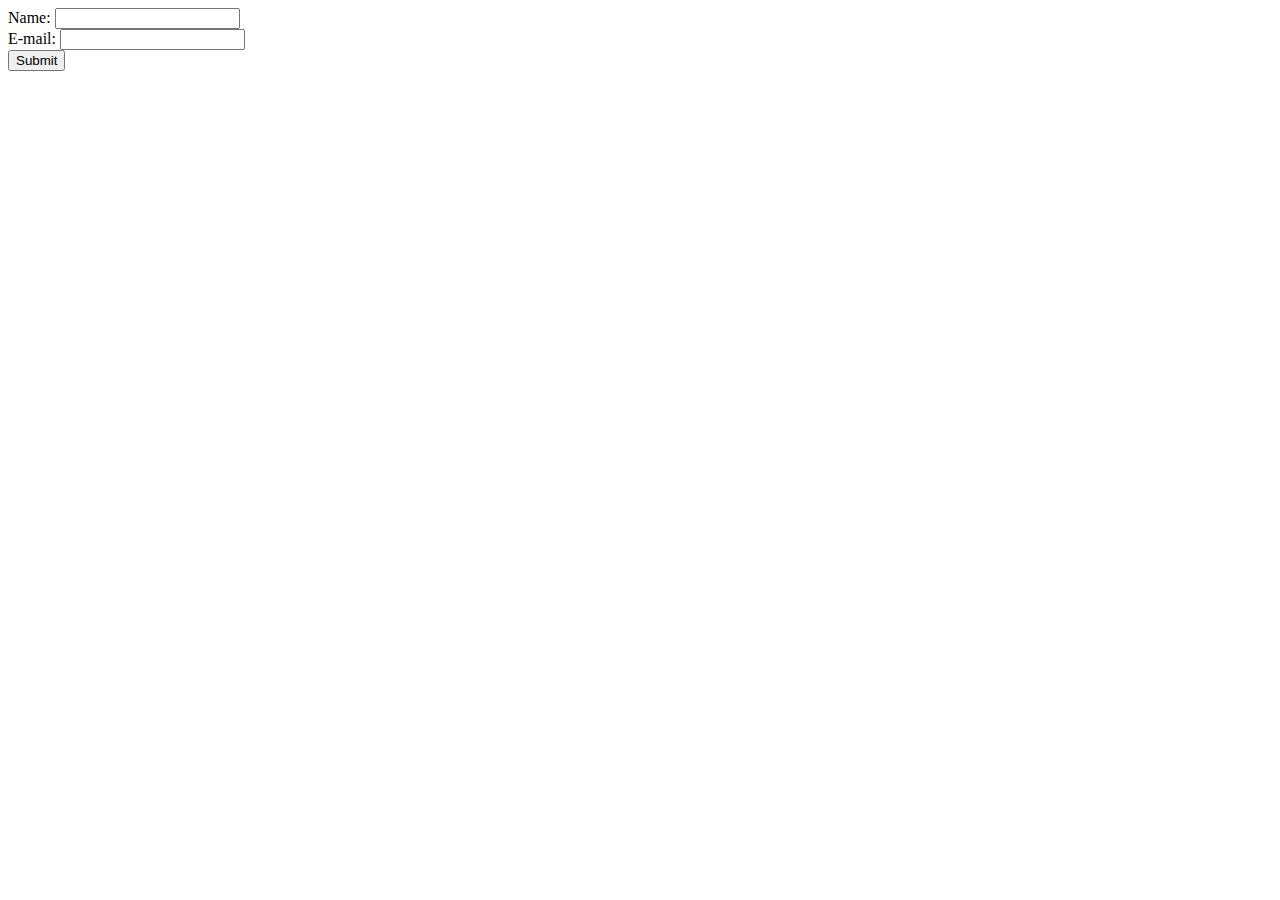
<file: startBoostrap/index.html>
<!DOCTYPE html>
<html lang="en">
<head>
    <meta charset="UTF-8">
    <meta http-equiv="X-UA-Compatible" content="IE=edge">
    <meta name="viewport" content="width=device-width, initial-scale=1.0">
    <title>JavaScript</title>

</head>
<body>

          
        <form action="welcome.php" method="get">
        Name: <input type="text" name="name"><br>
        E-mail: <input type="text" name="email"><br>
        <input type="submit">
        </form>
        

</body>
</html>
</file>
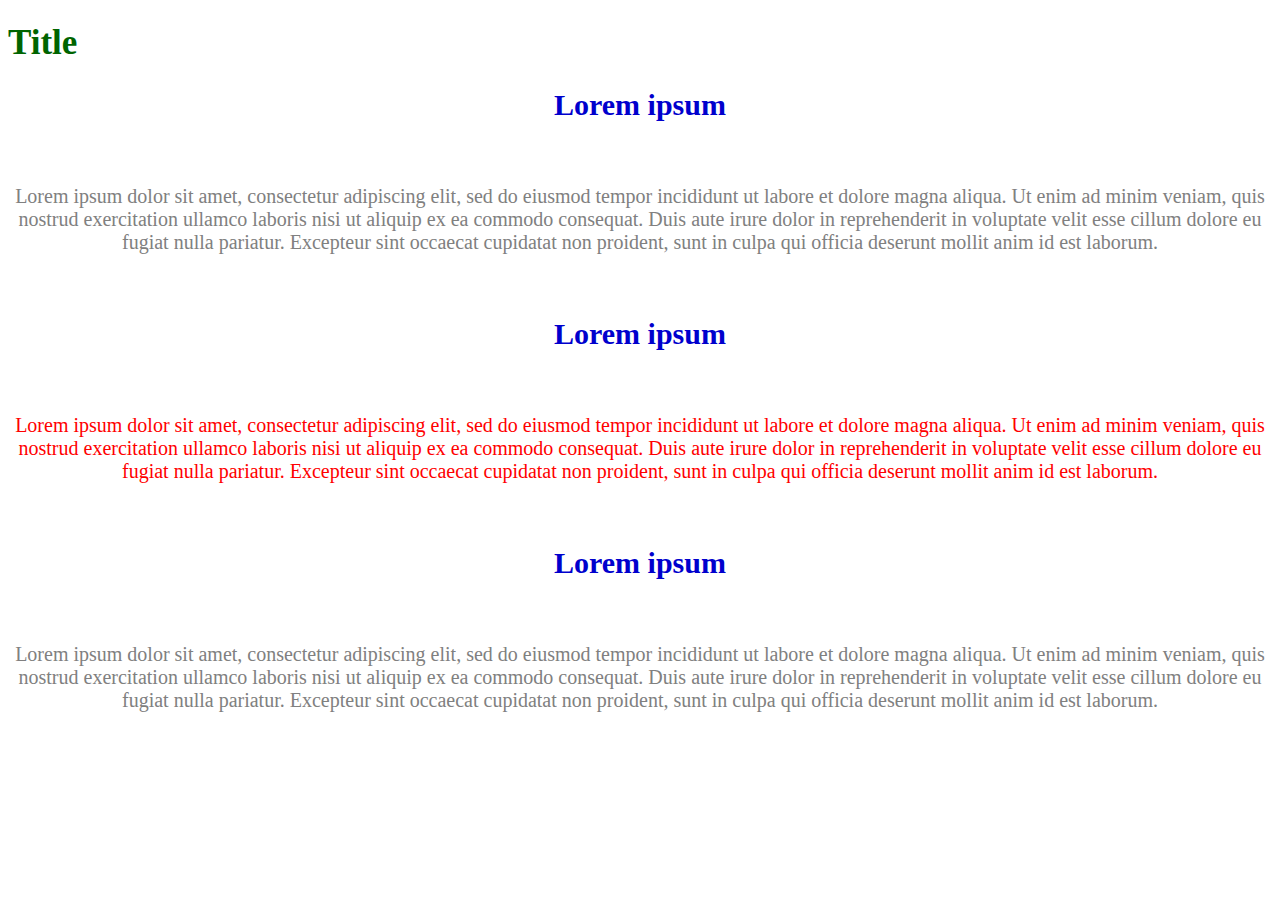
<file: cssExemple.html>
<!DOCTYPE html>

<html lang="en">
<head>
	<meta charset="utf-8">
	<meta name="viewport" content="width=device-width, initial-scale=1">
	<title>External css</title>
    <link rel="stylesheet" type="text/css" href="style.css">
	
</head>
<body>

   <h1 id="title">Title</h1>
   <h2>Lorem ipsum</h2><br>

  <p >Lorem ipsum dolor sit amet, consectetur adipiscing elit, sed do eiusmod tempor incididunt ut labore et dolore magna aliqua. Ut enim ad minim veniam, quis nostrud exercitation ullamco laboris nisi ut aliquip ex ea commodo consequat. Duis aute irure dolor in reprehenderit in voluptate velit esse cillum dolore eu fugiat nulla pariatur. Excepteur sint occaecat cupidatat non proident, sunt in culpa qui officia deserunt mollit anim id est laborum.</p><br>

   <h2>Lorem ipsum</h2><br>

  <p class="red">Lorem ipsum dolor sit amet, consectetur adipiscing elit, sed do eiusmod tempor incididunt ut labore et dolore magna aliqua. Ut enim ad minim veniam, quis nostrud exercitation ullamco laboris nisi ut aliquip ex ea commodo consequat. Duis aute irure dolor in reprehenderit in voluptate velit esse cillum dolore eu fugiat nulla pariatur. Excepteur sint occaecat cupidatat non proident, sunt in culpa qui officia deserunt mollit anim id est laborum.</p><br>

   <h2>Lorem ipsum</h2><br>

  <p >Lorem ipsum dolor sit amet, consectetur adipiscing elit, sed do eiusmod tempor incididunt ut labore et dolore magna aliqua. Ut enim ad minim veniam, quis nostrud exercitation ullamco laboris nisi ut aliquip ex ea commodo consequat. Duis aute irure dolor in reprehenderit in voluptate velit esse cillum dolore eu fugiat nulla pariatur. Excepteur sint occaecat cupidatat non proident, sunt in culpa qui officia deserunt mollit anim id est laborum.</p><br>

</body>
</html>
</file>
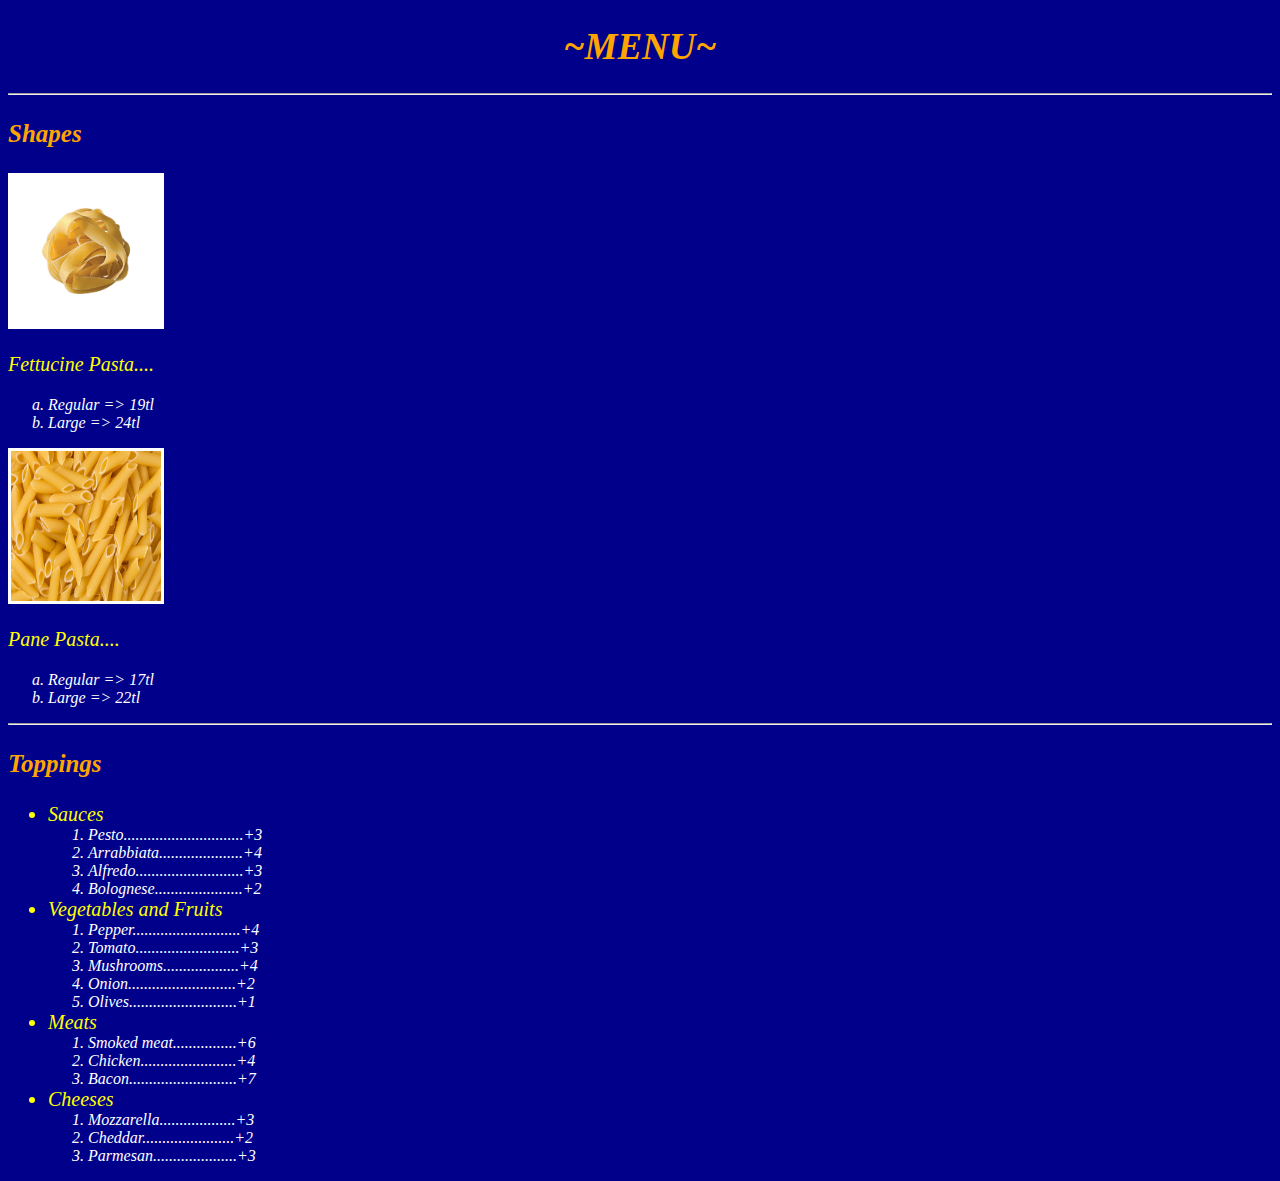
<file: pasta.html>
<!DOCTYPE html>
<html>
<head>
	<meta charset="utf-8">
	<meta name="viewport" content="width=device-width, initial-scale=1">
	<title>Afiyet Olsun..</title>
	<link rel="icon" type="image/x-icon" href="images/headPasta2.png">
	<style>	
	h1 {
		text-align: center;
		color: orange;
		font: bold;
		font-size: 37px;
		font-style: italic;
	}	
	h3{
		text-align: left;
		font: bold;
		font-size: 25px;
		color: orange;
		font-style: italic;
		
	}
	.li1{
		color: yellow;
		font: bold;
		font-style: italic;
		font-size: 20px;
	}
	li{
		color: white;
		font-style: italic;
	}
	img{
		border: 3px solid #FFF;
		width: 150px;
		height: 150px;
	}
</style>

</head>
<body style = "background-color:#00008B;">
	<h1>~MENU~</h1><hr>
    <h3>Shapes</h3>
    <img src="images/fettucine.jpg" border-color="white" alt="Fettucine Pasta" title="Fettucine Pasta"><br/>
     <p class="li1">Fettucine Pasta....</p>
     <ol type="a">
 	<li>Regular => 19tl</li>
 	<li>Large => 24tl</li>
 </ol>

    <img src="images/pane.jpg" alt="Pane Pasta" title="Pane Pasta">
 <p class="li1">Pane Pasta....</p>
 
 <ol type="a">
 	<li>Regular => 17tl</li>
 	<li>Large => 22tl</li>
 </ol><hr>
<h3>Toppings</h3>
<ul>
	<li class="li1">Sauces</li>
	<ol>
	<li>Pesto..............................+3</li>
	<li>Arrabbiata.....................+4</li>
	<li>Alfredo...........................+3</li>
	<li>Bolognese......................+2</li>

	</ol>
	<li class="li1">Vegetables and Fruits</li>
	<ol>
		<li>Pepper...........................+4</li>
		<li>Tomato..........................+3</li>
		<li>Mushrooms...................+4</li>
		<li>Onion...........................+2</li>
		<li>Olives...........................+1</li>

	</ol>
	<li class="li1">Meats</li>
	<ol>
		<li>Smoked meat................+6</li>
		<li>Chicken........................+4</li>
		<li>Bacon...........................+7</li>
	</ol>
	<li class="li1">Cheeses</li>
	<ol>
	<li>Mozzarella...................+3</li>
	<li>Cheddar.......................+2</li>
	<li>Parmesan.....................+3</li>
	</ol>
</ul>


</body>
</html>
</file>
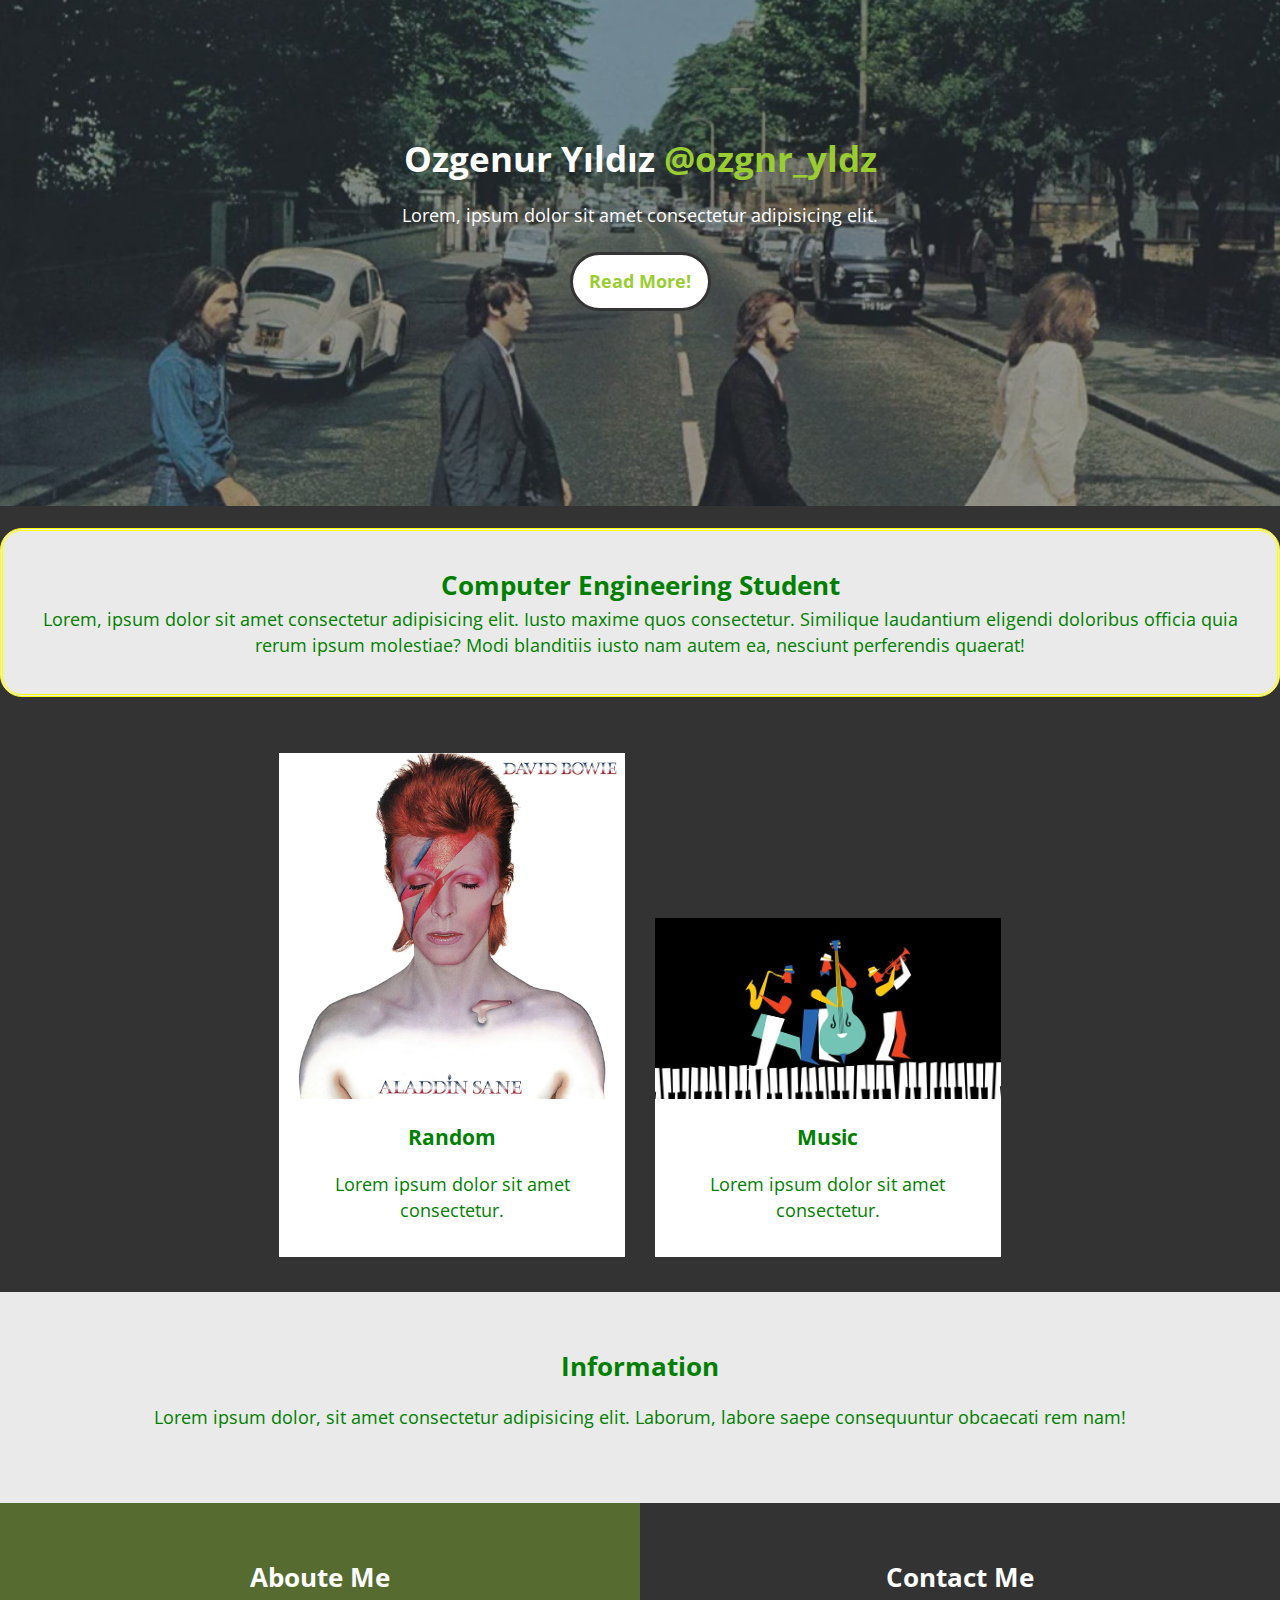
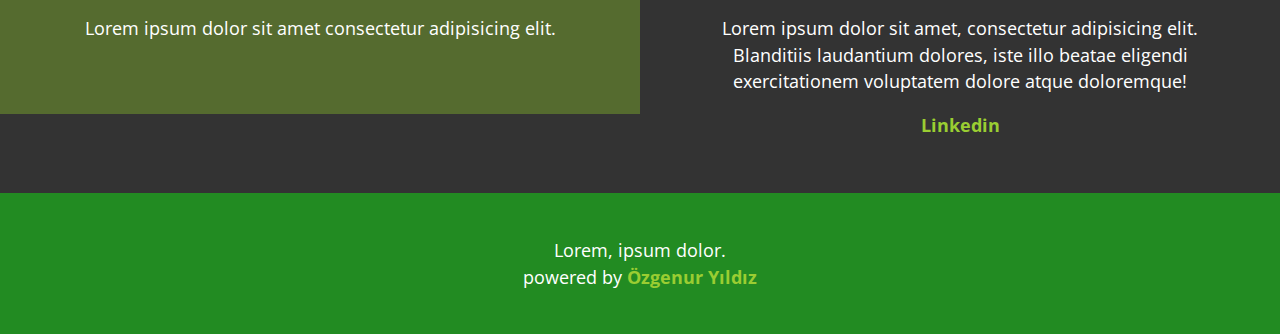
<file: responsive css/deneme.html>
<!DOCTYPE html>
<html lang="en">

<head>
    <meta charset="UTF-8">
    <meta http-equiv="X-UA-Compatible" content="IE=edge">
    <meta name="viewport" content="width=device-width, initial-scale=1.0">
    <title>Responsive Site</title>
    <link rel="preconnect" href="https://fonts.googleapis.com">
    <link rel="preconnect" href="https://fonts.gstatic.com" crossorigin>
    <link href="https://fonts.googleapis.com/css2?family=Open+Sans:wght@300&display=swap" rel="stylesheet">
    <link rel="stylesheet" href="denemeStyle.css">
    <link rel="stylesheet" href="https://cdnjs.cloudflare.com/ajax/libs/font-awesome/6.2.0/css/all.min.css"
        integrity="sha512-xh6O/CkQoPOWDdYTDqeRdPCVd1SpvCA9XXcUnZS2FmJNp1coAFzvtCN9BmamE+4aHK8yyUHUSCcJHgXloTyT2A=="
        crossorigin="anonymous" referrerpolicy="no-referrer" />



</head>

<body>
    <header>
        <div class="bg-image"></div>
        <div class="content">
            <h1>Ozgenur Yıldız <i class="fa-brands fa-instagram"></i> <a>@ozgnr_yldz</a></h1>
            <p>Lorem, ipsum dolor sit amet consectetur adipisicing elit.</p>
            <a href="#" class="btn">Read More!</a>
        </div>
    </header>

    <main>
        <section id="section-a">
            <div class="content">
                <h2>Computer Engineering Student</h2>
                <p>Lorem, ipsum dolor sit amet consectetur adipisicing elit. Iusto maxime quos consectetur. Similique
                    laudantium eligendi doloribus officia quia rerum ipsum molestiae? Modi blanditiis iusto nam autem
                    ea, nesciunt perferendis quaerat!</p>
            </div>
        </section>

        <!-- <p>[base64]</p>-->

        <section id="section-b">
            <ul>
                <li>
                    <div class="col">
                        <img src="images/cover4.webp" alt="picture1">
                        <div class="col-content">
                            <h3 class="col-title"> <i class="fa-duotone fa-shuffle"></i>
                                Random
                            </h3>
                            <p>Lorem ipsum dolor sit amet consectetur.</p>
                        </div>
                    </div>
                </li>
                <li>
                    <div class="col">
                        <img src="images/jazz.jpg" alt="picture2">
                        <div class="col-content">
                            <h3 class="col-title"><i class="fa-light fa-music"></i>
                                Music
                            </h3>
                            <p>Lorem ipsum dolor sit amet consectetur.</p>
                        </div>
                    </div>
                </li>
            </ul>
        </section>

        <section id="section-c">
            <div class="content">
                <i class="fa-solid fa-circle-info"></i><h2>Information</h2>
                <p>Lorem ipsum dolor, sit amet consectetur adipisicing elit. Laborum, labore saepe consequuntur
                    obcaecati rem nam!</p>
            </div>
        </section>

        <section id="section-d" class="clearfix">
            <div class="box">
                <h2 class="content-title"><i class="fa-regular fa-user"></i>
                    Aboute Me
                </h2>
                <p>Lorem ipsum dolor sit amet consectetur adipisicing elit.</p>
            </div>
            <div class="box">
                <h2 class="content-title"><i class="fa-regular fa-address-card"></i>
                    Contact Me
                </h2>
                <p>Lorem ipsum dolor sit amet, consectetur adipisicing elit. Blanditiis laudantium dolores, iste illo
                    beatae eligendi exercitationem voluptatem dolore atque doloremque!</p>
                    <i class="fa-brands fa-linkedin"></i><a href="https://www.linkedin.com/in/ozgenuryildiz/" target="_blank"> Linkedin</a>
            </div>
        </section>

    </main>


    <footer>
        <div>Lorem, ipsum dolor.</div>
        <div>powered by <a href="#">Özgenur Yıldız</a></div>
    </footer>

</body>

</html>
</file>
<file: style.css>
h2{
	color: mediumblue;
	text-align: center;
	font-size: 30px;
	font-family: cursive;
}
p{
	color: gray;
	font-size: 20px;
	text-align: center;
}

.red{
	color: red;
}

#title{
	color: darkgreen;
	font-size: 35px;
	text-align: justify;
}
</file>
<file: responsive css/denemeStyle.css>
* {
    margin: 0;
    padding: 0;
    box-sizing: border-box;
}

html {
    font-size: 7px;
    /*mobil tasarım*/
}

body {
    font-family: 'Open Sans', sans-serif;
    color: #fff;
    font-size: 1.6rem;
    line-height: 1.5;
    text-align: center;
    background-color: #333;
}

a {
    text-decoration: none;
    color: yellowgreen;
    font-weight: bold;
}

p {
    padding: 1.6rem 0;
}

img {
    width: 100%;
    height: auto;
}

header {
    height: 46rem;
}

header .bg-image {
    background-image: url(images/cover1.webp);
    background-size: cover;
    background-position: center;
    height: 46rem;
    width: 100%;
    opacity: 0.5;
    position: absolute;
    z-index: -1;
}

header h1 {
    padding: 12rem;
    padding-bottom: 0;
}

.btn {
    display: inline-block;
    background-color: #fff;
    border: 3px solid #333;
    padding: 1.2rem 1.5rem;
    margin: .5rem 0;
    border-radius: 5rem;
    transition: all 0.4s;
}

.btn:hover {
    background-color: yellowgreen;
    color: #fff;
    border-color: #eaeaea;
}

#section-a {
    background-color: #eaeaea;
    color: green;
    padding: 3.2rem 0;
    margin: 2rem 0;
    border-radius: 2rem;
    border: 3px double yellow;
}

#section-a p {
    text-align: center;
    padding: 0 1.6rem;
}

#section-b {
    padding: 2rem;
}

#section-b ul {
    list-style: none;
}

#section-b li {
    background-color: #fff;
    color: green;
    margin-bottom: 1.5rem;
}

.col-content {
    padding: 1.5rem;
}

#section-c {
    background-color: #eaeaea;
    color: green;
    padding: 5rem;
}

#section-d .box {
    padding: 5rem;
}

#section-d .box:first-child {
    background-color: darkolivegreen;
}

footer {
    padding: 4rem;
    background-color: forestgreen;
}

footer a:hover {
    color: yellow;
}

.clearfix::after{
  content: "";
  display: block;
  clear: both;
}

@media screen and (min-width:800px) {

    /*mobil tasarlandı büyüme ile ekran değişecek (tablet boyutu)*/
    html {
        font-size: 9px;
    }
}

@media screen and (min-width:1200px) {
    html {
        font-size: 11px;
    }
    #section-b li{
        width: 28%; /*100% üçe bölüp margini de hesaba kattık*/
        margin:1%;
        display: inline-block;
    }
    .box{
        width: 50%;
        float: left;
    }
}
</file>
